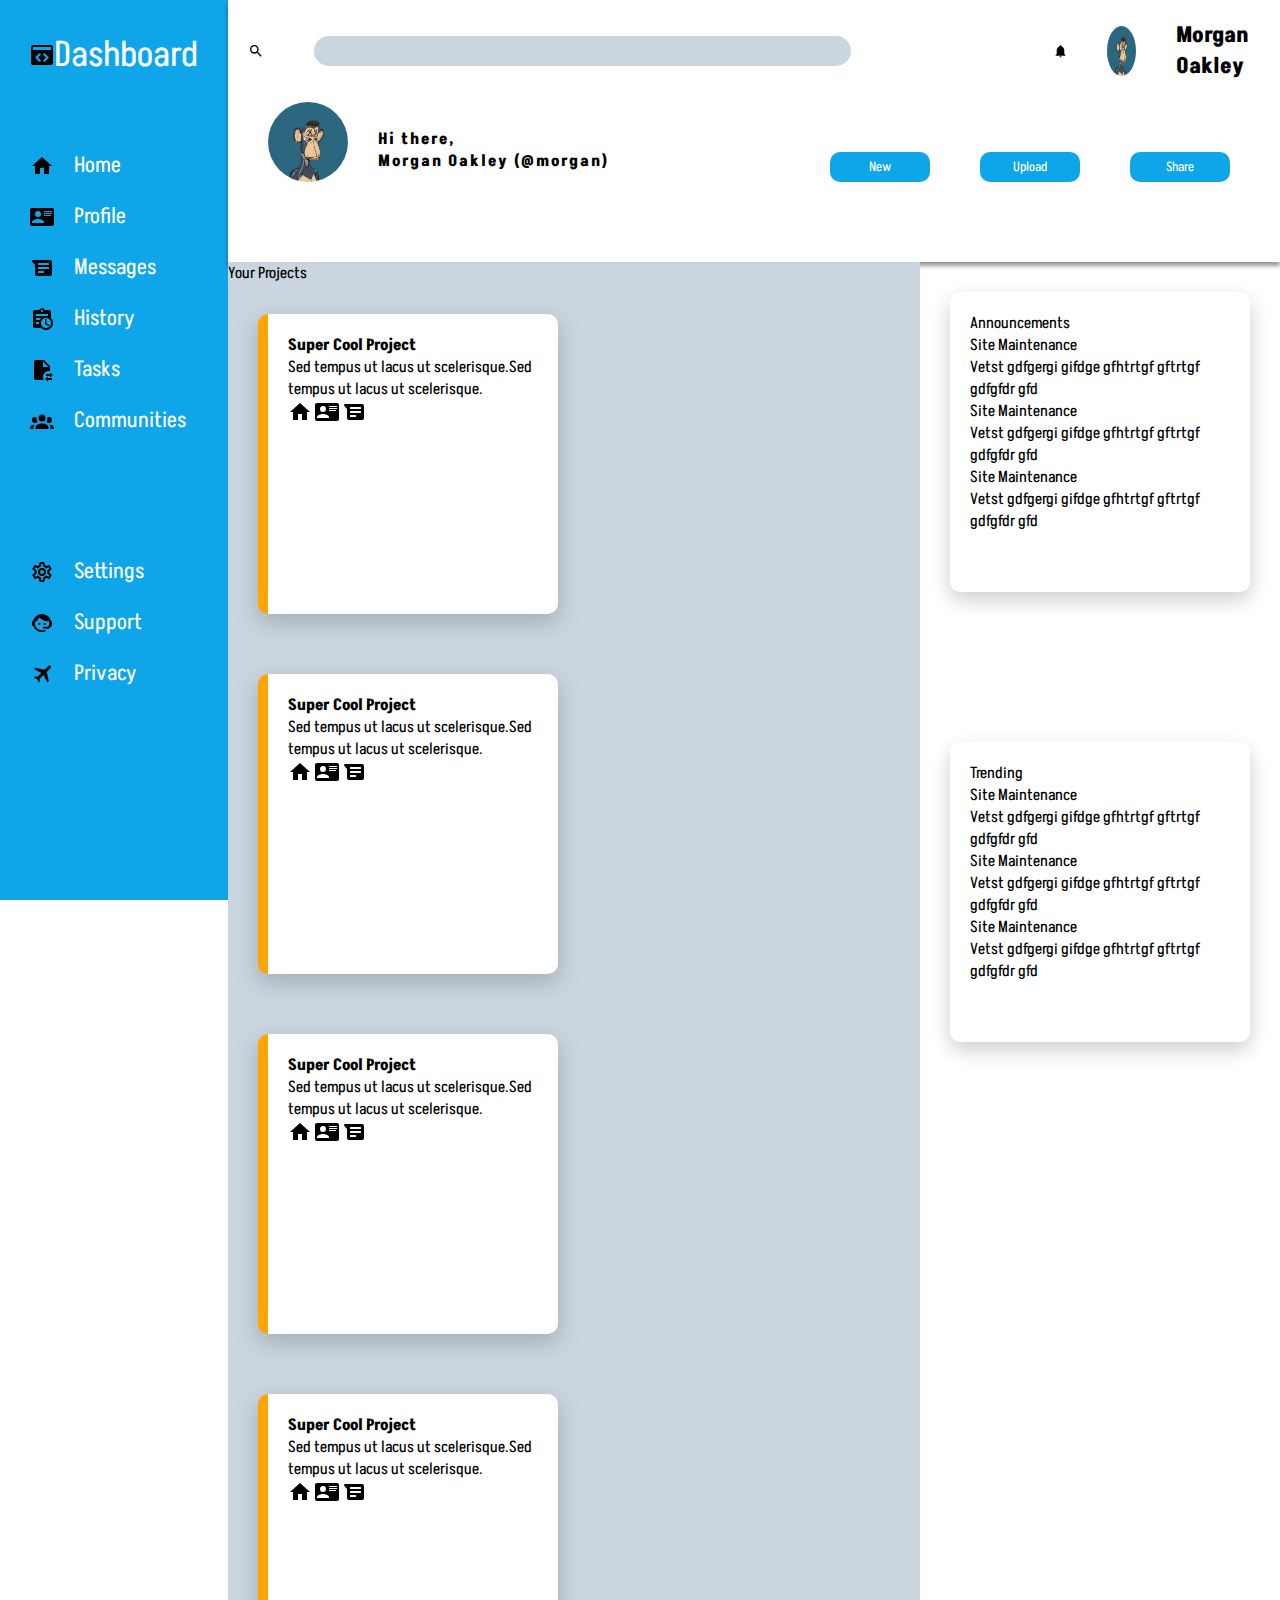
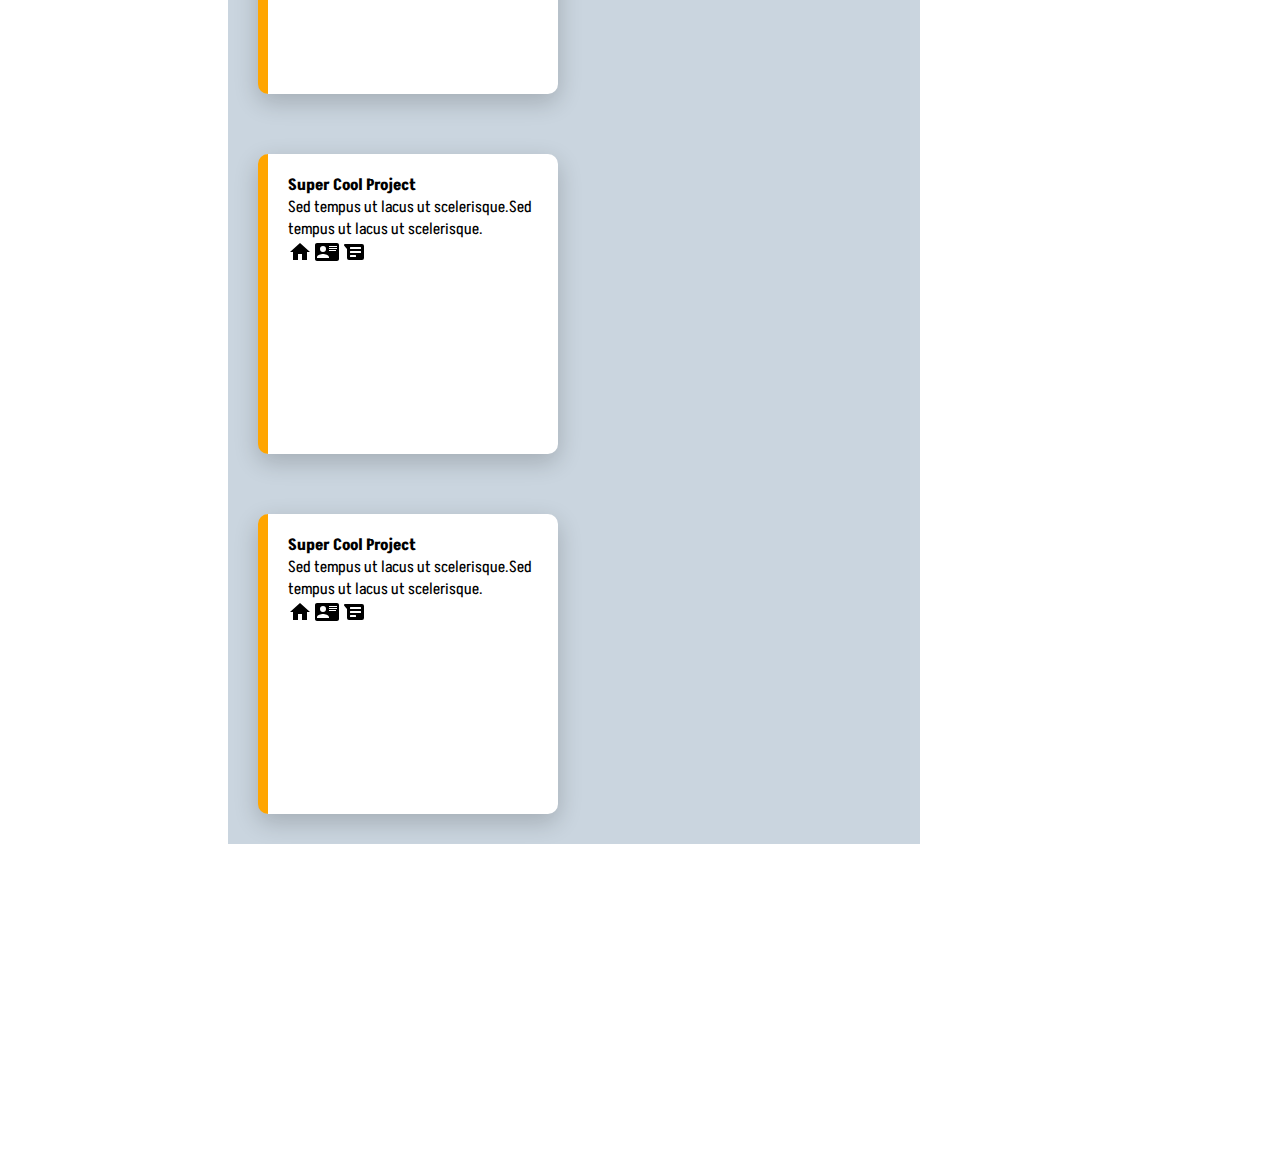
<file: theodinproject-admin_panel/index.html>
<!DOCTYPE html>
<html lang="en">
<head>
    <meta charset="UTF-8">
    <meta http-equiv="X-UA-Compatible" content="IE=edge">
    <meta name="viewport" content="width=device-width, initial-scale=1.0">
    <title>Document</title>
    <link rel="stylesheet" href="./css/style.css"/>
</head>
<body>
    <div class="container">
        <div class="navigation">
            <div class="logo">
                <img src="./images/application-brackets.svg" alt="">
                <span>Dashboard</span>
            </div>
            <div class="first_list">
                <ul>
                    <li><img src="./images/home.svg" alt="">Home</li>
                    <li><img src="./images/card-account-details.svg" alt="">Profile</li>
                    <li><img src="./images/android-messages.svg" alt="">Messages</li>
                    <li><img src="./images/clipboard-text-clock.svg" alt="">History</li>
                    <li><img src="./images/file-arrow-left-right.svg" alt="">Tasks</li>
                    <li><img src="./images/account-group.svg" alt="">Communities</li>
                </ul>
                <ul>
                    <li><img src="./images/cog-outline.svg" alt="">Settings</li>
                    <li><img src="./images/face-agent.svg" alt="">Support</li>
                    <li><img src="./images/airplane.svg" alt="">Privacy</li>
                </ul>
            </div>
        </div>
        <div class="header">
            <div class="first_header">
                <div class="search">
                    <img class="search_icon" src="./images/magnify.svg" alt="">
                    <input type="text">
                </div>
                <div class="first_right">
                    <img src="./images/bell.svg" alt="">
                    <img class="user_icon" src="./images/bored_ape_nft_accidental_.jpg" alt="">
                    <span>Morgan Oakley</span>
                </div>
            </div>
            <div class="second_header">
                <div class="sec_left_side">
                    <img class="user_icon large" src="./images/bored_ape_nft_accidental_.jpg" alt="">
                    <span>Hi there,</span>
                    <span>Morgan Oakley (@morgan)</span>
                    <div class="sec_right_side">
                        <button>New</button>
                        <button>Upload</button>
                        <button>Share</button>
                    </div> 
                </div>
            </div>
        </div>
        <div class="footer">
            <div class="footer_text">
                <span>Your Projects</span>
            </div>
            <div class="card_container">
                <div class="card">
                    <h4>Super Cool Project</h4>
                    <div class="description">
                        Sed tempus ut lacus ut scelerisque.Sed tempus ut lacus ut scelerisque.
                    </div>
                    <div class="icons">
                        <img src="./images/home.svg" alt="">
                        <img src="./images/card-account-details.svg" alt="">
                        <img src="./images/android-messages.svg" alt="">
                    </div>
                </div>
                <div class="card">
                    <h4>Super Cool Project</h4>
                    <div class="description">
                        Sed tempus ut lacus ut scelerisque.Sed tempus ut lacus ut scelerisque.
                    </div>
                    <div class="icons">
                        <img src="./images/home.svg" alt="">
                        <img src="./images/card-account-details.svg" alt="">
                        <img src="./images/android-messages.svg" alt="">
                    </div>
                </div>
                <div class="card">
                    <h4>Super Cool Project</h4>
                    <div class="description">
                        Sed tempus ut lacus ut scelerisque.Sed tempus ut lacus ut scelerisque.
                    </div>
                    <div class="icons">
                        <img src="./images/home.svg" alt="">
                        <img src="./images/card-account-details.svg" alt="">
                        <img src="./images/android-messages.svg" alt="">
                    </div>
                </div>
                <div class="card">
                    <h4>Super Cool Project</h4>
                    <div class="description">
                        Sed tempus ut lacus ut scelerisque.Sed tempus ut lacus ut scelerisque.
                    </div>
                    <div class="icons">
                        <img src="./images/home.svg" alt="">
                        <img src="./images/card-account-details.svg" alt="">
                        <img src="./images/android-messages.svg" alt="">
                    </div>
                </div>
                <div class="card">
                    <h4>Super Cool Project</h4>
                    <div class="description">
                        Sed tempus ut lacus ut scelerisque.Sed tempus ut lacus ut scelerisque.
                    </div>
                    <div class="icons">
                        <img src="./images/home.svg" alt="">
                        <img src="./images/card-account-details.svg" alt="">
                        <img src="./images/android-messages.svg" alt="">
                    </div>
                </div>
                <div class="card">
                    <h4>Super Cool Project</h4>
                    <div class="description">
                        Sed tempus ut lacus ut scelerisque.Sed tempus ut lacus ut scelerisque.
                    </div>
                    <div class="icons">
                        <img src="./images/home.svg" alt="">
                        <img src="./images/card-account-details.svg" alt="">
                        <img src="./images/android-messages.svg" alt="">
                    </div>
                </div>
                </div>
            </div>
            <div class="gfdgdf">
            <div class="footer_right_first">
                <div class="projects">
                <div class="right_first_text">
                    <span>Announcements</span>
                </div>
                <div class="first_card">
                    <span>Site Maintenance</span>
                    <div class="description">
                        <span>Vetst gdfgergi gifdge gfhtrtgf gftrtgf gdfgfdr gfd</span>
                    </div>
                </div>
                <div class="first_card">
                    <span>Site Maintenance</span>
                    <div class="description">
                        <span>Vetst gdfgergi gifdge gfhtrtgf gftrtgf gdfgfdr gfd</span>
                    </div>
                </div>
                <div class="first_card">
                    <span>Site Maintenance</span>
                    <div class="description">
                        <span>Vetst gdfgergi gifdge gfhtrtgf gftrtgf gdfgfdr gfd</span>
                    </div>
                </div>
            </div>
        </div>
        <div class="footer_right_second">
            <div class="right_second_text">
                <span>Trending</span>
            </div>
            <div class="second_card">
                <span>Site Maintenance</span>
                <div class="description">
                    <span>Vetst gdfgergi gifdge gfhtrtgf gftrtgf gdfgfdr gfd</span>
                </div>
            </div>
            <div class="second_card">
                <span>Site Maintenance</span>
                <div class="description">
                    <span>Vetst gdfgergi gifdge gfhtrtgf gftrtgf gdfgfdr gfd</span>
                </div>
            </div>
            <div class="second_card">
                <span>Site Maintenance</span>
                <div class="description">
                    <span>Vetst gdfgergi gifdge gfhtrtgf gftrtgf gdfgfdr gfd</span>
                </div>
            </div>
        </div>
    </div>
    </div>
</body>
</html>
</file>
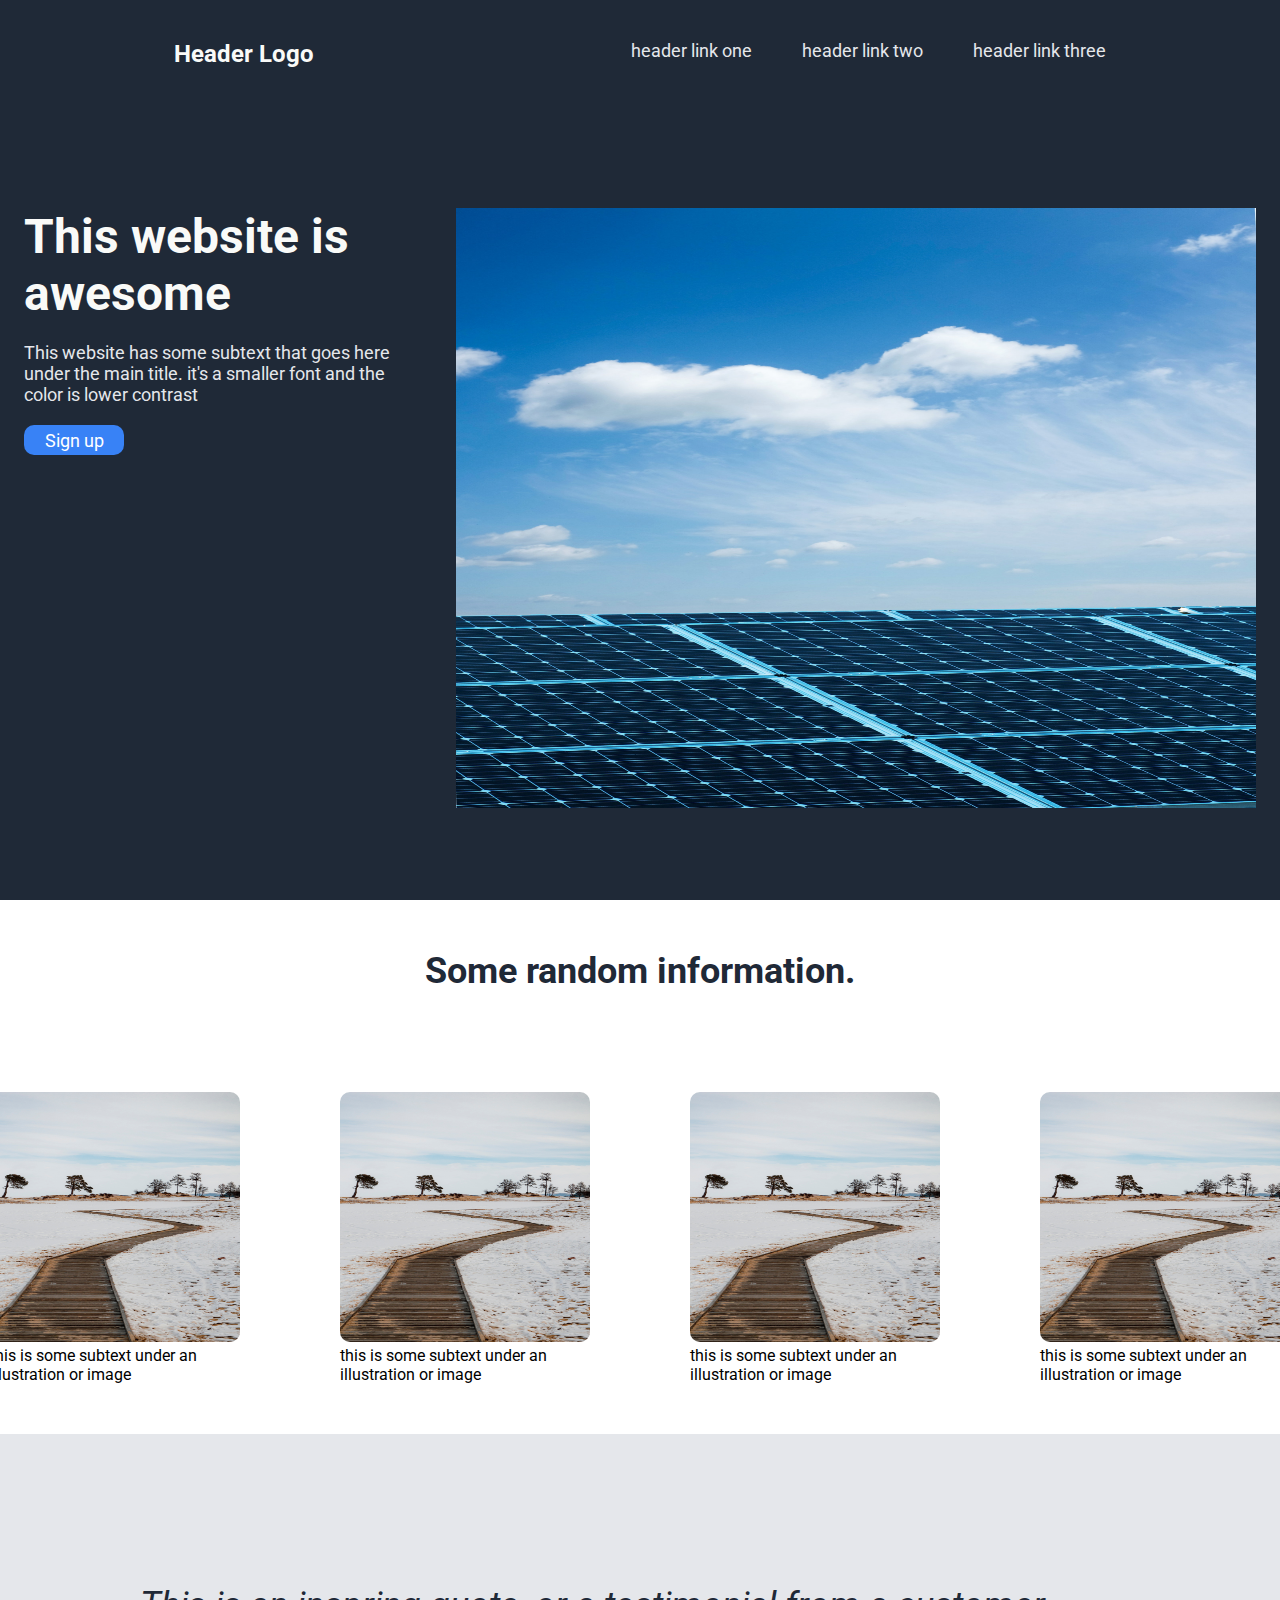
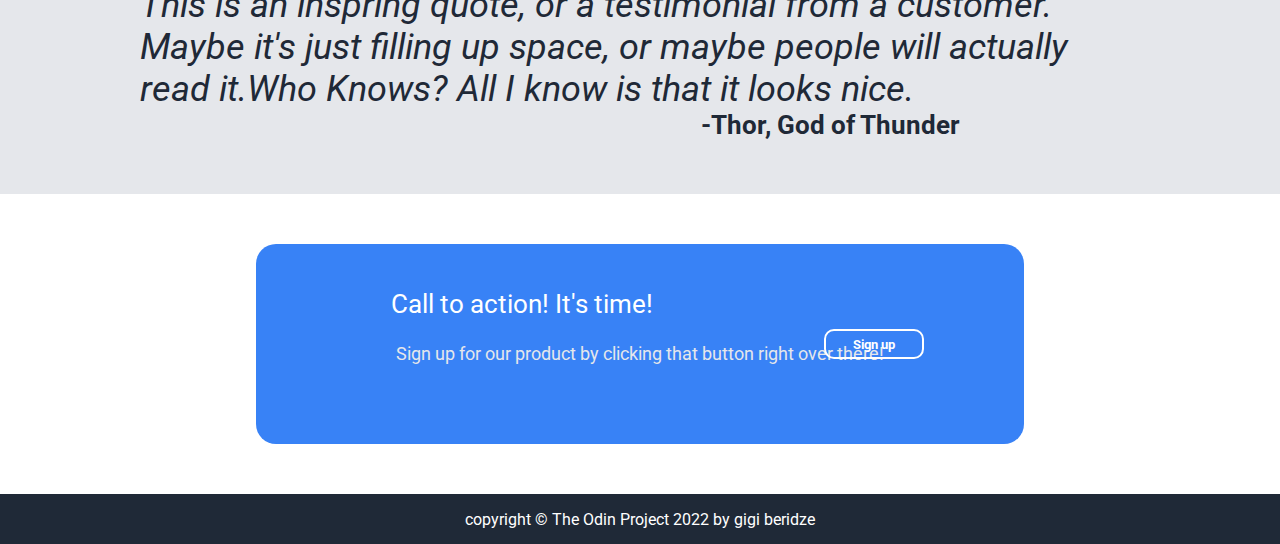
<file: theodinproject-landing_page/index.html>
<!DOCTYPE html>
<html lang="en">
<head>
    <meta charset="UTF-8">
    <meta http-equiv="X-UA-Compatible" content="IE=edge">
    <meta name="viewport" content="width=device-width, initial-scale=1.0">
    <title>Document</title>
    <link rel="stylesheet" href="./css/style.css"/>
</head>
<body>
    <div class="container">
        <nav class="menu">
            <span class="logo">Header Logo</span>
            <ul>
                <li>header link one</li>
                <li>header link two</li>
                <li>header link three</li>
            </ul>
        </nav>
        <div class="middle_side">
            <div class="hero">
                <span class="hero_text">This website is awesome</span>
                <div class="description">
                    <span class="hero_desc">This website has some subtext that goes here under the main title. it's a smaller font and the color is lower contrast</span>
                </div>
                <button class="btn" type="button">Sign up</button>
        </div>
            <img class="image" src="./images/pexels-magic-k-6729421.jpg" alt=""/>
        </div>
    </div>
    <div class="section">
        <span class="section_info">Some random information.</span>
        <div class="section_container">
            <div class="card">
                <img class="card_img"  src="./images/pexels-arina-dmitrieva-11476518.jpg" alt=""/>
                <div class="card_desc">
                    <span class="card_info">this is some subtext under an illustration or image</span>
                </div>
            </div>
            <div class="card">
                <img class="card_img" src="./images/pexels-arina-dmitrieva-11476518.jpg" alt=""/>
                <div class="card_desc">
                    <span class="card_info">this is some subtext under an illustration or image</span>
                </div>
            </div>
            <div class="card">
                <img class="card_img" src="./images/pexels-arina-dmitrieva-11476518.jpg" alt=""/>
                <div class="card_desc">
                    <span class="card_info">this is some subtext under an illustration or image</span>
                </div>
            </div>
            <div class="card">
                <img class="card_img" src="./images/pexels-arina-dmitrieva-11476518.jpg" alt=""/>
                <div class="card_desc">
                    <span class="card_info">this is some subtext under an illustration or image</span>
                </div>
            </div>
        </div>
    </div>
    <div class="section_two">
        <div class="two_desc">
            <i class="i_text">This is an inspring quote, or a testimonial from a customer. Maybe it's just filling up space, or maybe people will actually read it.Who Knows? All I know is that it looks nice.</i>
        </div>
        <div class="author">
            <span class="author_text">-Thor, God of Thunder</span>
        </div>
    </div>
    <div class="signup_section">
        <div class="box">
            <span class="upperText">Call to action! It's time!</span>
            <div>
                <span class="lowerText">Sign up for our product by clicking that button right over there!</span>
                <div class="but">
                    <button class="signUp_btn">Sign up</button>
                </div>
            </div>
            
        </div>
    </div>
    <footer>
        <span class="copyright">copyright 	&copy; The Odin Project 2022 by gigi beridze</span>
    </footer>
</body>
</html>
</file>
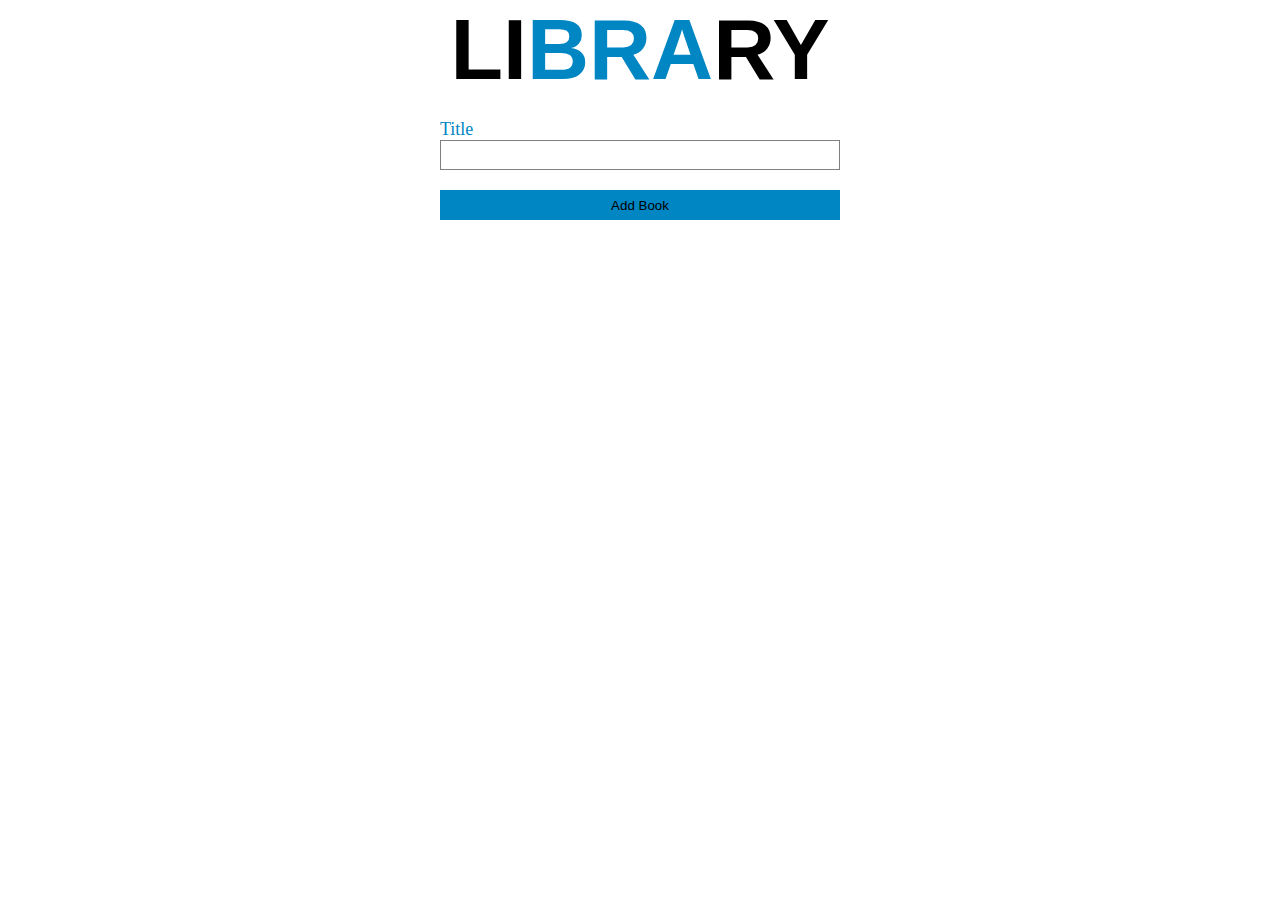
<file: theodinproject-library/index.html>
<!DOCTYPE html>
<html lang="en">
<head>
    <meta charset="UTF-8">
    <meta http-equiv="X-UA-Compatible" content="IE=edge">
    <meta name="viewport" content="width=device-width, initial-scale=1.0">
    <title>Document</title>
    <link rel="stylesheet" href="./css/style.css"/>
</head>
<body>
    <div class="title">
        <span>LI<span class="title_one">BRA</span>RY</span>
    </div>
    <div class="container">
        <form action="" id="book">
            <div class="form-group">
                <label for="title">Title</label>
                <input type="text" id="title"/>
            </div>
            <div class="form-group">
                <button id="btn" type="button" class="add">Add Book</button>
            </div>
            <div id="values"></div>
        </form>
    </div>
    <script src="./js/app.js"></script>
</body>
</html>
</file>
<file: theodinproject-admin_panel/css/style.css>
@import url('https://fonts.googleapis.com/css2?family=Akshar:wght@500&family=Heebo:wght@500&family=Montserrat&family=Roboto&family=Rubik+Mono+One&display=swap');
*{
    margin:0;
    padding: 0;
    box-sizing: border-box;
    font-family: 'Akshar', sans-serif;
    overflow: hidden;
}
.container{
    display: grid;
    grid-template-areas: 
    "nav tab tab tab tab tab"
    "nav project project project project info"
    "nav project project project project info";
}
.navigation{
    background-color: #0ea5e9;
    height: 100vh;
    grid-area: nav;
    padding: 30px;
    font-family: 'Akshar', sans-serif;
}
.logo{
    display: flex;
    align-items: center;
    font-size: 36px;
    color:#fff;
}
.first_list ul{
    padding: 50px 0px 50px 0px;
}
.first_list ul li {
    list-style: none;
    display: flex;
    align-items: center;
    font-size: 22px;
    color:#fff;
    padding-top:20px;
}
.first_list img {
    padding-right: 20px;
}
.header{
    background-color: #fff;
    grid-area: tab;
    box-shadow: 0 4px 4px rgba(0, 0, 0, 0.4);
}
.first_header{
    display: flex;
    align-items: center;
    padding: 20px;
}
.user_icon{
    width: 50px;
    height: 50px;
    border-radius: 50%;
    margin: 0px 40px 0px 40px;
}
.search{
    display: flex;
}
.search_icon{
    padding-right: 50px;
}
.search input{
    width:800px;
    height: 30px;
    border-radius: 20px;
    font-size: 22px;
    text-align: center;
    outline: none;
    border: none;
    background-color: #cad5df;
}
.first_right{
    display: flex;
    align-items: center;
    padding-left: 20%;
}
.first_right span {
    font-weight: bold;
    font-size:22px;
}
.large{
    width: 80px;
    height: 80px;
}

.sec_left_side span{
    display: flex;
    position: relative;
    left:150px;
    letter-spacing: 2px;
    bottom:60px;
    font-weight: bold;
    width: 50%;
}
.sec_right_side{
    display: flex;
    float: right;
    position: relative;
    bottom: 80px;
}
.sec_right_side button{
    margin-right: 50px;
    width: 100px;
    height: 30px;
    border-radius: 10px;
    border:none;
    color:#fff;
    background-color: #0ea5e9;
}
.projects{
    grid-area: project;
}
.footer{
    background-color: #cad5df;
}
.footer_right_first{
    grid-area: info;
    height: 50vh;
}
.card{
    width: 300px;
    background-color: #fff;
    border-radius: 10px;
    height: 300px;
    box-shadow: rgba(12, 12, 12, 0.2) 0px 8px 24px;
    margin: 30px;
    border-left: 10px solid orange;
    padding: 20px;
}
.card_container{
    display: flex;
    flex-direction: row;
    flex-wrap: wrap;
}
.projects,.footer_right_second{
    width: 300px;
    background-color: #fff;
    border-radius: 10px;
    height: 300px;
    box-shadow: rgba(12, 12, 12, 0.2) 0px 8px 20px;
    margin: 30px;
    padding: 20px;
}
</file>
<file: theodinproject-landing_page/css/style.css>
@import url('https://fonts.googleapis.com/css2?family=Akshar:wght@500&family=Heebo:wght@500&family=Montserrat&family=Roboto&family=Rubik+Mono+One&display=swap');
*{
    margin: 0;
    padding: 0;
    box-sizing: border-box;
    font-family: "Roboto";
}
.container{
    background-color: #1F2937;
    width: 100%;
    height: 100vh;
}
nav{
    display: flex;
    justify-content: space-around;
    padding: 40px;
}
ul{
    color:#E5E7EB;
    font-size: 18px;
    display: flex;
}
ul li{
    list-style: none;
    padding-left: 50px;
}
.logo{
    color:#F9FAF8;
    font-size: 24px;
    font-weight: bold;
}
.middle_side{
    display: flex;
    justify-content: space-around;
    position: relative;
    top: 100px;
}
.hero{
    max-width: 30%;
}
.hero_text{
    color:#F9FAF8;
    font-size: 48px;
    font-weight: bolder;
}
.image{
    width: 800px;
    height: 600px;
}
.description{
    padding-top:20px;
}
.hero_desc{
    color:#E5E7EB;
    font-size:18px;
}
.btn{
    background-color: #3882F6;
    border: none;
    border-radius: 10px;
    width: 100px;
    height: 30px;
    color:#fff;
    font-size: 18px;
    margin-top:20px;
}
.section_info{
    color:#1F2937;
    font-size:36px;
    font-weight: bolder;
    display: flex;
    justify-content: center;
    padding: 50px;
}
.card_img{
    width: 250px;
    height: 250px;
    border-radius: 10px;
}
.card{
    padding: 50px;
}
.section_container{
    display: flex;
    justify-content: center;
}
.card_desc{
    max-width: 250px;
}
.two_desc{
    display: flex;
    justify-content: center;
}
.section_two{
    width: 100%;
    background-color: #E5E7EB;
    height: 40vh;
    padding-top: 150px;
}
.i_text{
    font-size:36px;
    color:#1F2937;
    max-width: 1000px;
}
.author{
    display: flex;
    max-width: 75%;
    justify-content: end;
}
.author_text{
    color:#1F2937;
    font-size: 26px;
    font-weight: bold;
}
.signup_section{
    width: 100%;
    height: 100px;
    display: flex;
    justify-content: center;
    margin-top: 100px;
    text-align: center;
    align-items: center;
}
.box{
    background-color: #3882F6;
    width: 60%;
    height: 200px;
    justify-content: center;
    display: flex;
    flex-direction: column;
    border-radius: 20px;
}
.signUp_btn{
    background: transparent;
    width: 100px;
    height: 30px;
    border-radius: 10px;
    border:2px solid white;
    color:#fff;
    font-weight: bold;
}
.but{
    display: flex;
    justify-content: end;
    position: relative;
    bottom:50px;
    right: 100px;
}
.upperText{
    font-size:26px;
    color:#fff;
    position: relative;
    right: 118px;
    line-height: 50px;
}
.lowerText{
    color:#E5E7EB;
    font-size:18px;
    line-height: 50px;
}
footer{
    width: 100%;
    background-color: #1F2937;
    position: relative;
    top: 100px;
    height: 50px;
    text-align: center;
    display: flex;
    align-items: center;
    justify-content: center;
    color:white;
}
</file>
<file: theodinproject-library/css/style.css>
*{
    margin:0;
    padding: 0;
    box-sizing: border-box;
}
.container{
    display: flex;
    justify-content: center;
}
.title{
    display: flex;
    justify-content: center;
    font-size: 86px;
    font-weight: 600;
    font-family:'Franklin Gothic Medium', 'Arial Narrow', Arial, sans-serif;
}
.title_one{
    color: #0086c3;
}
label{
    display: flex;
    font-size: 18px;
    font-weight: 200;
    color: #0086c3;
}
#book input{
    width: 400px;
    height: 30px;
    outline: none;
    border: 1px solid gray;
}
.form-group{
    margin: 20px;
}
.add{
    width: 400px;
    height: 30px;
    outline: none;
    background-color: #0086c3;
    border: none;
    cursor: pointer;
}
.paragraph-styling{
    margin:0;
    cursor: pointer;
    font-size: 20px;
}
</file>
